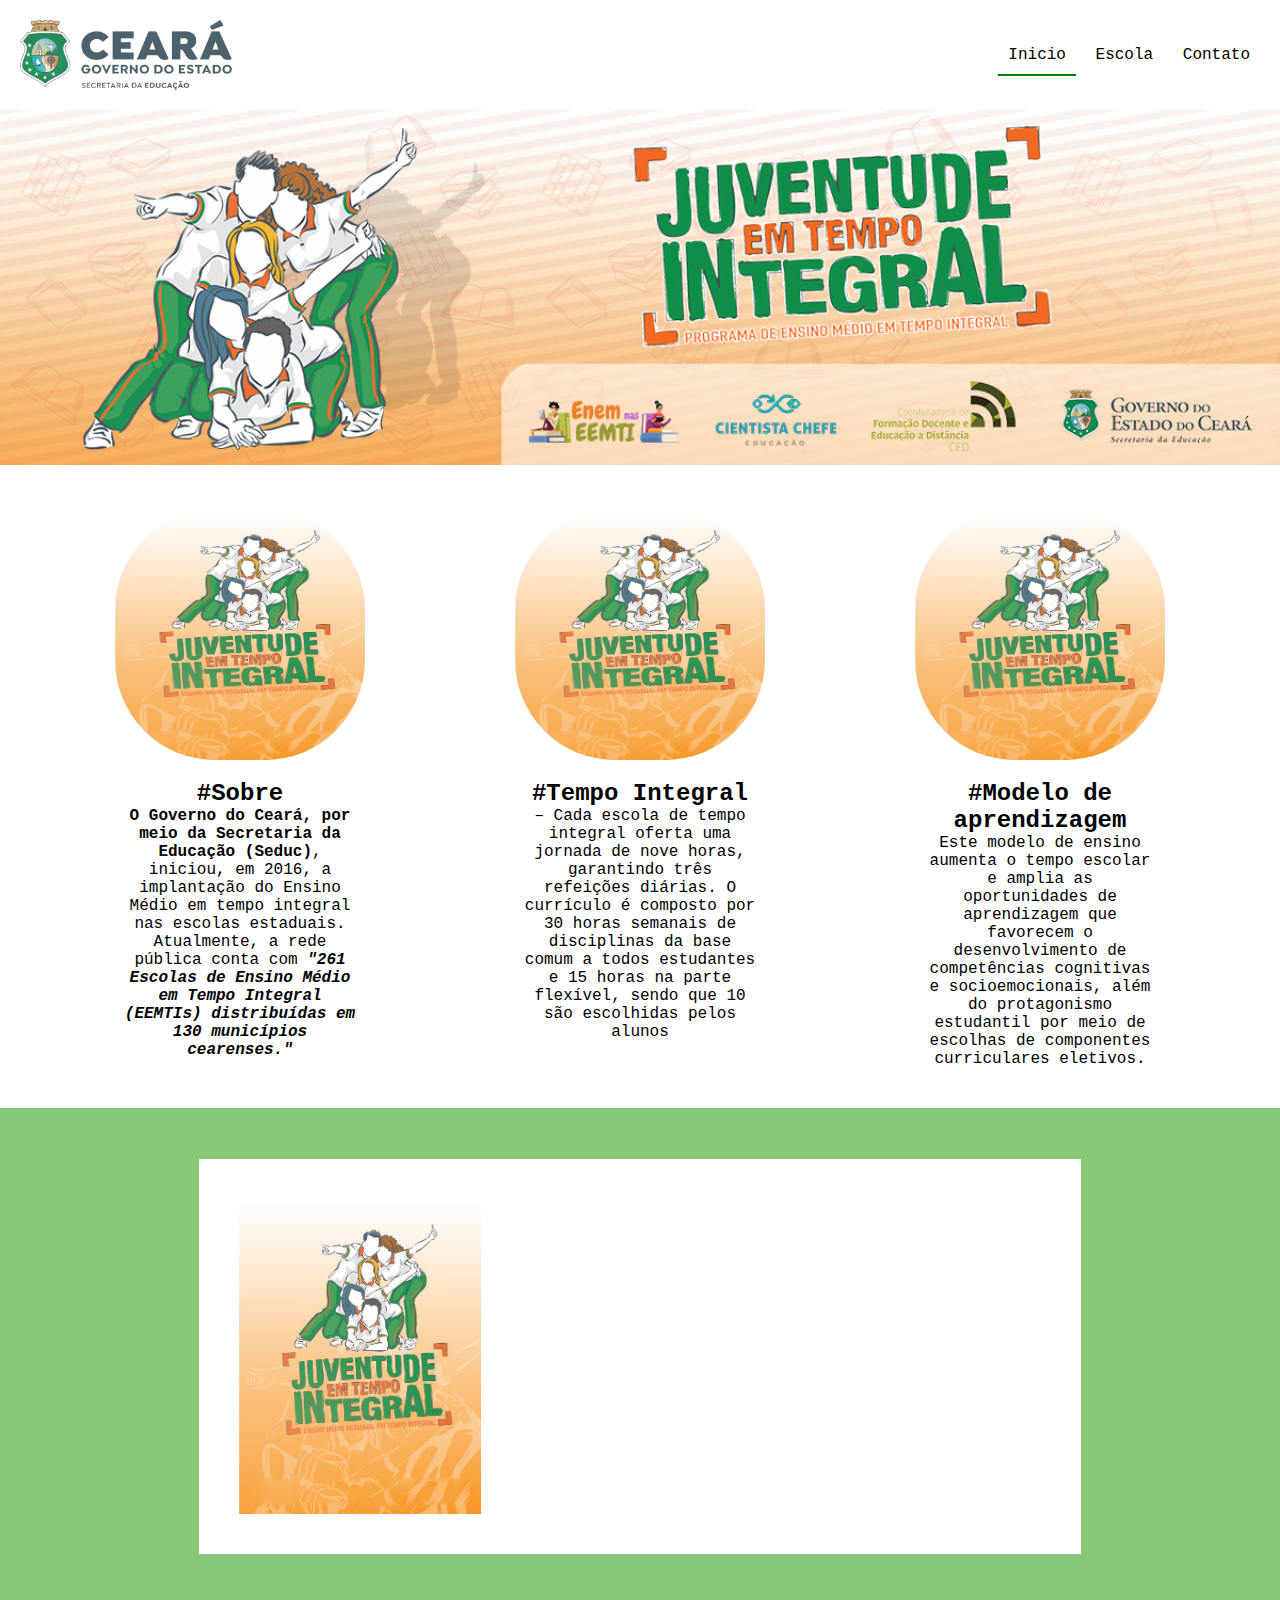
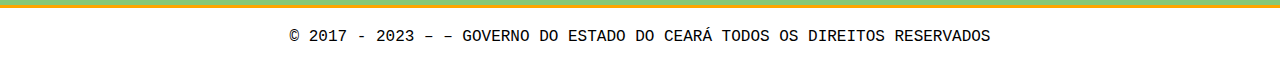
<file: index.html>
<!DOCTYPE html>
<html lang="pt-br"> 
    <head>
        <meta charset="UTF-8"/>
        <title>Página inicial</title>
        <link rel="stylesheet" type="text/css" href="index.css" />
    </head>
    <body>
    <!-- cabeçalho com logo e menu do site-->
    <header>
        <img src="logo.png" id="logo" alt="Texto alternativo" title="legenda"/>
        <nav class="menu"> 
            <ul>
                <li><a href="index.html" id="ativo">Inicio</a></li>
                <li><a href="escola.html">Escola</a></li>
                <li><a href="contato.html">Contato</a></li>
            </ul>
        </nav>
    </header>
    <!--conteúdo principal com 3 seções-->
    <main>
        <section>
            <img src="eemti.png" id="banner-principal"/>
        </section>
        <section class="container">
            <article class="conteudo">
                <img src="banner.jpeg" class="banner">
                <h2>#Sobre</h2>
                <p>
                    <strong>O Governo do Ceará, por meio da Secretaria da Educação (Seduc)</strong>,
                    iniciou, em 2016, a implantação do Ensino Médio em tempo integral nas escolas
                    estaduais. Atualmente, a rede pública conta com <Strong><i>"261 Escolas de Ensino
                    Médio em Tempo Integral (EEMTIs) distribuídas em 130 municípios
                    cearenses."</i></strong>
                </p>
            </article>
            <article class="conteudo">
                <img src="banner.jpeg" class="banner">
                <h2>#Tempo Integral</h2>
                <p>– Cada escola de tempo integral oferta uma jornada de nove horas, garantindo três
                    refeições diárias. O currículo é composto por 30 horas semanais de disciplinas da base
                    comum a todos estudantes e 15 horas na parte flexível, sendo que 10 são escolhidas
                    pelos alunos
                </p>
            </article>
            <article class="conteudo">
                <img src="banner.jpeg" class="banner">
                <h2>#Modelo de aprendizagem</h2>
                <p>Este modelo de ensino aumenta o tempo escolar e amplia as oportunidades de
                    aprendizagem que favorecem o desenvolvimento de competências cognitivas e
                    socioemocionais, além do protagonismo estudantil por meio de escolhas de componentes
                    curriculares eletivos.</p>
            </article>
        </section>
        <section id="video">
            <div class="container">
                <img src="banner.jpeg" />
                <iframe width="560" height="315" src="https://www.youtube.com/embed/dOPjtGsiGLw"
               title="EMTI" frameborder="0" allow="accelerometer; autoplay; clipboard-write;
               encrypted-media; gyroscope; picture-in-picture; web-share" allowfullscreen></iframe>
                </div>
        </section>
    </main>
    <footer id="rodape">
        <p>© 2017 - 2023 – – <a href="https://www.seduc.ce.gov.br/">GOVERNO DO ESTADO DO CEARÁ </a>TODOS OS DIREITOS
            RESERVADOS</p>
    </footer>
 </body>
</html>
</file>
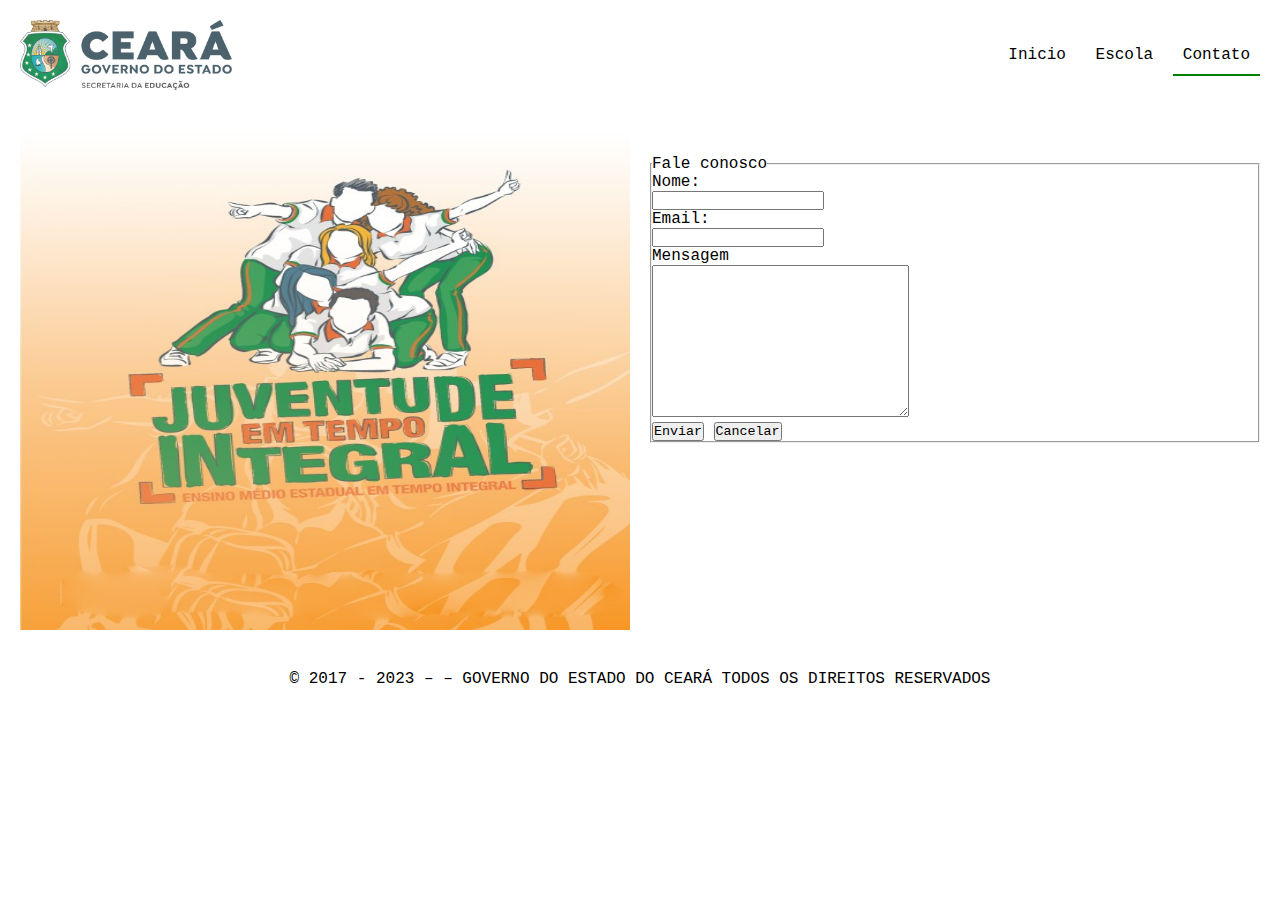
<file: contato.html>
<!DOCTYPE html>
<html lang="pt-br">
<head>
    <meta charset="UTF-8">
    <meta http-equiv="X-UA-Compatible" content="IE=edge">
    <meta name="viewport" content="width=device-width, initial-scale=1.0">
    <title>Contatos</title>
    <link rel="stylesheet" type="text/css" href="index.css" />
    <link rel="stylesheet" type="text/css" href="formulario.css" />
</head>
<body>
    <!-- cabeçalho com logo e menu do site-->
    <header>
        <img src="logo.png" id="logo" alt="Texto alternativo" title="legenda"/>
        <nav class="menu"> 
            <ul>
                <li><a href="index.html">Inicio</a></li>
                <li><a href="escola.html">Escola</a></li>
                <li><a href="contato.html" id="ativo">Contato</a></li>
            </ul>
        </nav>
    </header>
    <main>
        <div class="container-form">
        <img src="banner.jpeg" alt="">
        <form>
        <fieldset>
        <legend>Fale conosco</legend>
        <label for="nome">Nome:</label> <br>
        <input type="text" id="nome"> <br>
        <label for="email">Email:</label> <br>
        <input type="email" id="email"> <br>
        <label for="mensagem">Mensagem</label> <br>
        <textarea cols="30" rows="10" id="mensa"></textarea><br>
        <button type="submit">Enviar</button>
        <button type="reset">Cancelar</button>
        </fieldset>
        </form>
        </div>
       </main>
    <footer id="rodape">
        <p>© 2017 - 2023 – – <a href="https://www.seduc.ce.gov.br/">GOVERNO DO ESTADO DO CEARÁ </a>TODOS OS DIREITOS
            RESERVADOS</p>
    </footer>
</body>
</html>
</file>
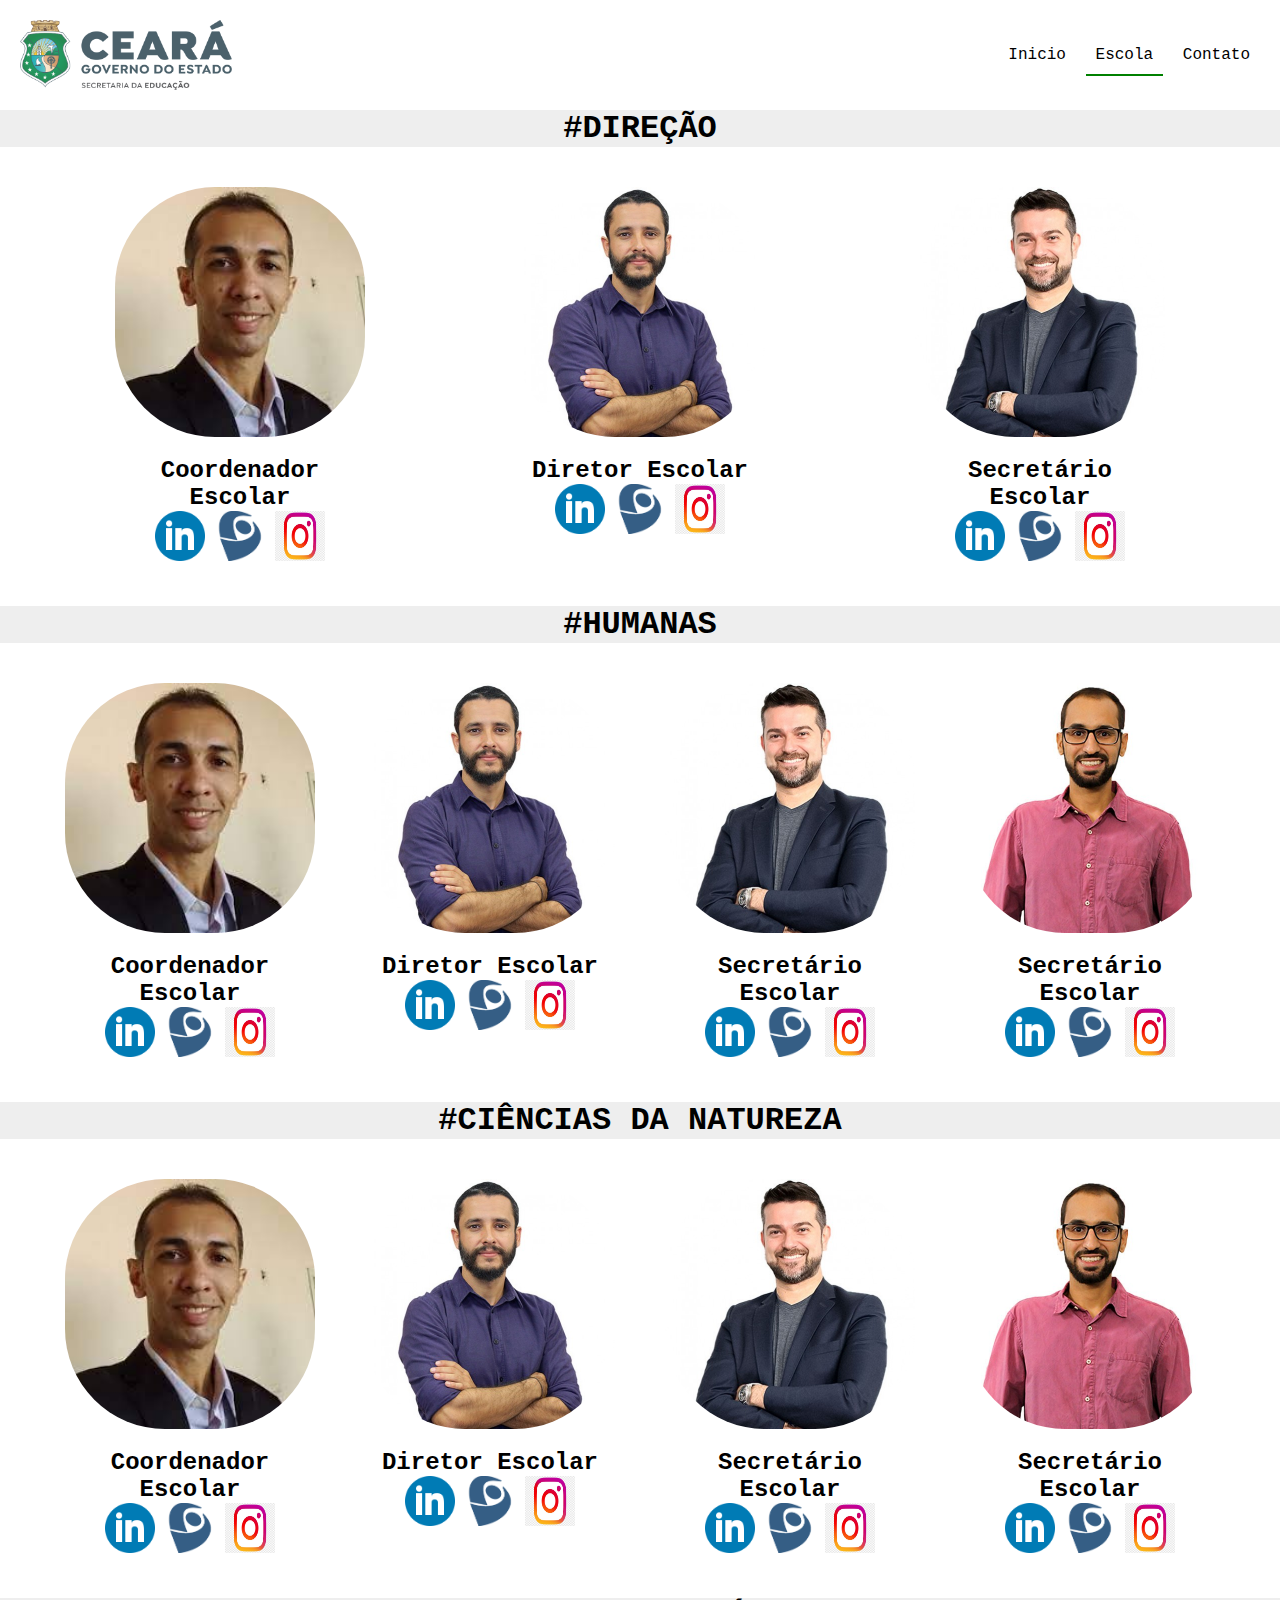
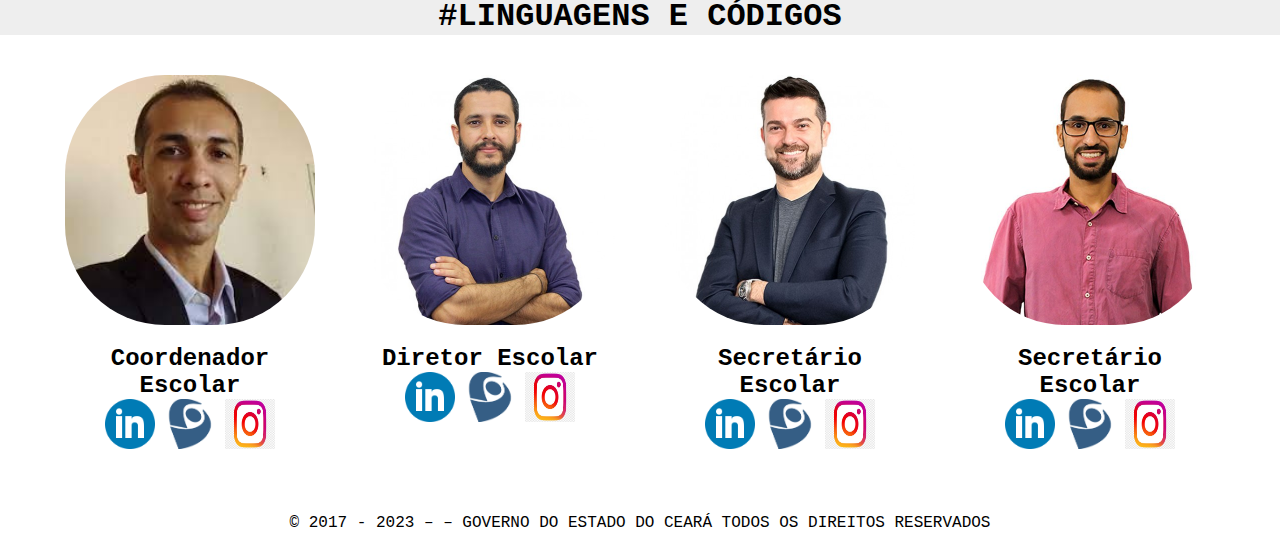
<file: escola.html>
<!DOCTYPE html>
<html lang="pt-br">

 <head>
 <meta charset="UTF-8" />
 <meta http-equiv="X-UA-Compatible" content="IE=edge" />
 <meta name="viewport" content="width=device-width, initial-scale=1.0" />
 <title>Alinhamento</title>

 <style>
 *{
 box-sizing: border-box;
 padding: 0;
 margin: 0;
 }
 #pai {
 width: 100%;
 background-color: blue;
 padding: 10px 5px 10px 5px;
 border: 2px solid black;
 text-align: left;
 }
 .emlinha{
 display: inline-block;
 }
 .filho {
 background: gray;
 width: 80px;
 height: 60px;
 }
 </style>
 </head>
<body>
    <head>
        <meta charset="UTF-8"/>
        <title>Página inicial</title>
        <link rel="stylesheet" type="text/css" href="index.css" />
    </head>
    <body>
    <!-- cabeçalho com logo e menu do site-->
    <header>
        <img src="logo.png" id="logo" alt="Texto alternativo" title="legenda"/>
        <nav class="menu"> 
            <ul>
                <li><a href="index.html" >Inicio</a></li>
                <li><a href="escola.html" id="ativo">Escola</a></li>
                <li><a href="contato.html">Contato</a></li>
            </ul>
        </nav>
    </header>
    <!--conteúdo principal com 3 seções-->
    <main>
        <h1 style="background:#eee; text-align: center;"> #DIREÇÃO</h1>
        <section class="container">
            <article class="conteudo">
                <img src="elmen.jpeg" class="banner">
                <h2>Coordenador Escolar</h2>
                <div>
                  <img src="icone linkedin.png" alt="" width="50" height="50">
                  <img src="icone cnpq.png" alt="" width="50" height="50">
                  <img src="icone instagram.png" alt="" width="50" height="50">  
                </div>
            </article>
            <article class="conteudo">
                <img src="renanh.jpg" class="banner">
                <h2>Diretor Escolar</h2>
                <div>
                    <img src="icone linkedin.png" alt="" width="50" height="50">
                    <img src="icone cnpq.png" alt="" width="50" height="50">
                    <img src="icone instagram.png" alt="" width="50" height="50">  
                  </div>
            </article>
            <article class="conteudo">
                <img src="juliao.jpg" class="banner">
                <h2>Secretário Escolar</h2>
                <div>
                    <img src="icone linkedin.png" alt="" width="50" height="50">
                    <img src="icone cnpq.png" alt="" width="50" height="50">
                    <img src="icone instagram.png" alt="" width="50" height="50">  
                  </div>
            </article>
            
        </section>

        <h1 style="background:#eee; text-align: center;"> #HUMANAS</h1>
        <section class="container">
            <article class="conteudo">
                <img src="elmen.jpeg" class="banner">
                <h2>Coordenador Escolar</h2>
                <div>
                  <img src="icone linkedin.png" alt="" width="50" height="50">
                  <img src="icone cnpq.png" alt="" width="50" height="50">
                  <img src="icone instagram.png" alt="" width="50" height="50">  
                </div>
            </article>
            <article class="conteudo">
                <img src="renanh.jpg" class="banner">
                <h2>Diretor Escolar</h2>
                <div>
                    <img src="icone linkedin.png" alt="" width="50" height="50">
                    <img src="icone cnpq.png" alt="" width="50" height="50">
                    <img src="icone instagram.png" alt="" width="50" height="50">  
                  </div>
            </article>
            <article class="conteudo">
                <img src="juliao.jpg" class="banner">
                <h2>Secretário Escolar</h2>
                <div>
                    <img src="icone linkedin.png" alt="" width="50" height="50">
                    <img src="icone cnpq.png" alt="" width="50" height="50">
                    <img src="icone instagram.png" alt="" width="50" height="50">  
                  </div>
            </article>
            <article class="conteudo">
                <img src="jj.jpg" class="banner">
                <h2>Secretário Escolar</h2>
                <div>
                    <img src="icone linkedin.png" alt="" width="50" height="50">
                    <img src="icone cnpq.png" alt="" width="50" height="50">
                    <img src="icone instagram.png" alt="" width="50" height="50">  
                  </div>
            </article>
        </section>

        <h1 style="background:#eee; text-align: center;"> #CIÊNCIAS DA NATUREZA</h1>
        <section class="container">
            <article class="conteudo">
                <img src="elmen.jpeg" class="banner">
                <h2>Coordenador Escolar</h2>
                <div>
                  <img src="icone linkedin.png" alt="" width="50" height="50">
                  <img src="icone cnpq.png" alt="" width="50" height="50">
                  <img src="icone instagram.png" alt="" width="50" height="50">  
                </div>
            </article>
            <article class="conteudo">
                <img src="renanh.jpg" class="banner">
                <h2>Diretor Escolar</h2>
                <div>
                    <img src="icone linkedin.png" alt="" width="50" height="50">
                    <img src="icone cnpq.png" alt="" width="50" height="50">
                    <img src="icone instagram.png" alt="" width="50" height="50">  
                  </div>
            </article>
            <article class="conteudo">
                <img src="juliao.jpg" class="banner">
                <h2>Secretário Escolar</h2>
                <div>
                    <img src="icone linkedin.png" alt="" width="50" height="50">
                    <img src="icone cnpq.png" alt="" width="50" height="50">
                    <img src="icone instagram.png" alt="" width="50" height="50">  
                  </div>
            </article>
            <article class="conteudo">
                <img src="jj.jpg" class="banner">
                <h2>Secretário Escolar</h2>
                <div>
                    <img src="icone linkedin.png" alt="" width="50" height="50">
                    <img src="icone cnpq.png" alt="" width="50" height="50">
                    <img src="icone instagram.png" alt="" width="50" height="50">  
                  </div>
            </article>
        </section>

        <h1 style="background:#eee; text-align: center;"> #LINGUAGENS E CÓDIGOS</h1>
        <section class="container">
            <article class="conteudo">
                <img src="elmen.jpeg" class="banner">
                <h2>Coordenador Escolar</h2>
                <div>
                  <img src="icone linkedin.png" alt="" width="50" height="50">
                  <img src="icone cnpq.png" alt="" width="50" height="50">
                  <img src="icone instagram.png" alt="" width="50" height="50">  
                </div>
            </article>
            <article class="conteudo">
                <img src="renanh.jpg" class="banner">
                <h2>Diretor Escolar</h2>
                <div>
                    <img src="icone linkedin.png" alt="" width="50" height="50">
                    <img src="icone cnpq.png" alt="" width="50" height="50">
                    <img src="icone instagram.png" alt="" width="50" height="50">  
                  </div>
            </article>
            <article class="conteudo">
                <img src="juliao.jpg" class="banner">
                <h2>Secretário Escolar</h2>
                <div>
                    <img src="icone linkedin.png" alt="" width="50" height="50">
                    <img src="icone cnpq.png" alt="" width="50" height="50">
                    <img src="icone instagram.png" alt="" width="50" height="50">  
                  </div>
            </article>
            <article class="conteudo">
                <img src="jj.jpg" class="banner">
                <h2>Secretário Escolar</h2>
                <div>
                    <img src="icone linkedin.png" alt="" width="50" height="50">
                    <img src="icone cnpq.png" alt="" width="50" height="50">
                    <img src="icone instagram.png" alt="" width="50" height="50">  
                  </div>
            </article>
        </section>
    </main>
    <footer id="rodape">
        <p>© 2017 - 2023 – – <a href="https://www.seduc.ce.gov.br/">GOVERNO DO ESTADO DO CEARÁ </a>TODOS OS DIREITOS
            RESERVADOS</p>
    </footer>
 </body>
</html>
</body>
</html>
</file>
<file: index.css>
*{
    box-sizing: border-box;
    padding: 0%;
    margin: 0%;
    font-family: 'Courier New', Courier, monospace;
}
body{
    background-color: #ffffff;
}

/*HEADER - CABEÇALHO DO SITE*/
header{
   width: 100%;
   display: flex;
   justify-content: space-between;
   align-items: center;
   padding: 20px;
}
#logo{
    height: 70px;
}
.menu ul li{
    display: inline;
}
.menu > ul > li > a:link{
    text-decoration: none;
    color: #000000;
    padding: 10px;
   }
   .menu > ul > li > a:hover{
    border-bottom: 2px solid green;
   }
   .menu > ul > li > a:active{
    color:green;
    border-bottom: 2px solid green;
    font-weight: 700;
   }
   #ativo{
    border-bottom: 2px solid green;
   }

/*Seções*/
#banner-principal{
    width: 100%;
   }
   .container{
    display: flex;
    justify-content: space-around;
    padding: 40px;
    background-color: #ffffff;
   }
   .conteudo{
    display: flex;
    flex-direction: column;
    text-align: center;
    align-items: center;
    max-width: 20%;
   }
   .banner{
    width: 250px;
    height: 250px;
    margin-bottom: 20px;
    border-radius: 40%;
   }
   #video{
    background: rgba(135, 200, 120, 1);
    display: flex;
    justify-content: center;
    align-items: center;
    height: 500px;
    border-bottom: 3px solid orange;
   }
   #video > .container > img {
    height: 315px;
   }
   /*RODAPE*/
footer{
    text-align: center;
    padding: 20px;
   }
   footer > p > a{
    text-decoration: none;
    color: #000000;
   }
</file>
<file: formulario.css>
.container-form{
    display: flex;
    align-items: center;
    padding: 20px;
   }
   .container-form img {
    width: 50%;
    height: 500px;
    margin-right: 20px;
   }
   .container-form form{
    width: 50%;
    height: 450px;
   }
</file>
